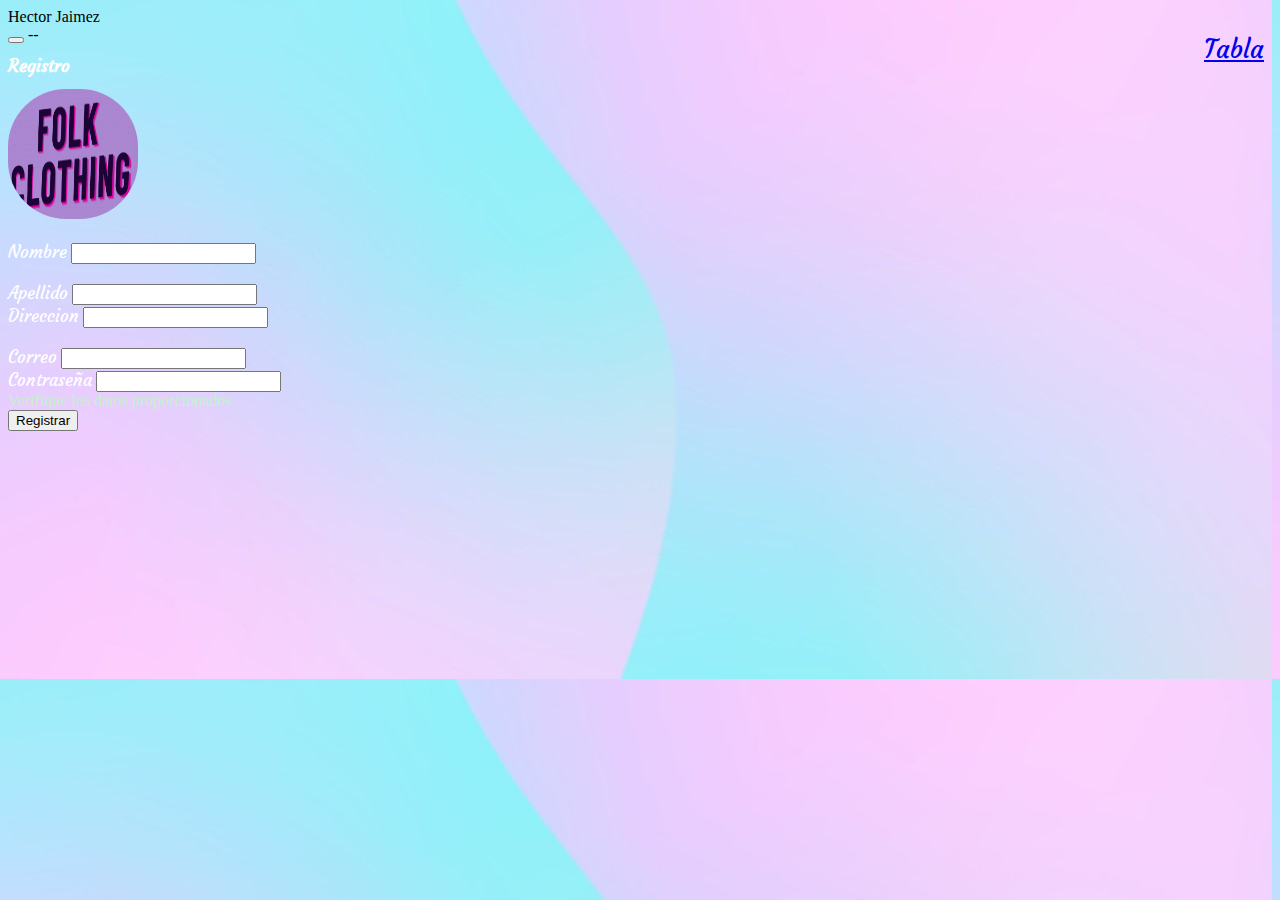
<file: base/crud-php-main/index.html>
<!DOCTYPE html>
<html lang="en">
<head>
    <meta charset="UTF-8">
    <meta name="viewport" content="width=device-width, initial-scale=1.0">
    <link href="https://cdn.jsdelivr.net/npm/bootstrap@5.0.0-beta1/dist/css/bootstrap.min.css" rel="stylesheet" integrity="sha384-giJF6kkoqNQ00vy+HMDP7azOuL0xtbfIcaT9wjKHr8RbDVddVHyTfAAsrekwKmP1" crossorigin="anonymous">
    <link rel="stylesheet" href="css/estilos.css">
    <title>Form</title>
</head>
<body>
  <div>
    <header class="enca">
      <div class="warp"></div>
<div class="logos">
  Hector Jaimez
</div>
<nav>
  <a href="mostar.php">Tabla</a>
  
</nav>
    </header>
  </div>
    
        <div class="modal-body modal-dialog">
            <div class="container col-lg-11">
                <div class="modal-content col-lg-9 bg-dark">
                    <!-----botones de cambio-->
                    <button type="button" class="btn-close bg-light" data-bs-dismiss="modal" aria-label="Close"></button>
                    <!------------hasta aqui-->--
                        <br>
                       
                <h1 class="text-center blanco">Registro</h1>
    <!-------------------formulario----------------------------------->
                <form class="text-center bg-dark" action="registro.php" method="POST">
                  
                    <img class="logo" src="IMG/logo (1).jpg" width="130px" height="130px">
                    <div class="mb-3"><br>

                      <label for="exampleInputEmail1" class="form-label blanco">Nombre</label>
                      <input type="text" class="form-control  bg-light" name="txtNombre">

                    </div>
                    <div class="mb-3"><br>

                      <label for="exampleInputEmail1" class="form-label blanco">Apellido</label>
                      <input type="text" class="form-control  bg-light" name="txtApellido">

                    </div>
                    <div class="mb-3">

                        <label for="exampleInputPassword1" class="form-label blanco">Direccion</label>
                        <input type="text" class="form-control bg-light " name="txtDireccion">
                      </div>
                      <div class="mb-3"><br>

                        <label for="exampleInputEmail1" class="form-label blanco">Correo</label>
                        <input type="text" class="form-control  bg-light" name="txtCorreo">
  
                      </div>
                      <div class="mb-3">

                        <label for="exampleInputPassword1" class="form-label blanco">Contraseña</label>
                        <input type="text" class="form-control bg-light " name="txtContraseña" >

                        <div id="emailHelp" class="verde">Verifique los datos proporcionados</div>
                      </div>
                    <button type="submit" class="btn btn-success">Registrar</button>
                  </form><br>
                  <!-----------hasta aqui form----------------------->
            </div>
            </div> 
        </div>
     
      <script src="https://cdn.jsdelivr.net/npm/bootstrap@5.0.0-beta1/dist/js/bootstrap.bundle.min.js" integrity="sha384-ygbV9kiqUc6oa4msXn9868pTtWMgiQaeYH7/t7LECLbyPA2x65Kgf80OJFdroafW" crossorigin="anonymous"></script>   
<script src="https://code.jquery.com/jquery-3.5.1.slim.min.js" integrity="sha384-DfXdz2htPH0lsSSs5nCTpuj/zy4C+OGpamoFVy38MVBnE+IbbVYUew+OrCXaRkfj" crossorigin="anonymous"></script>
<script src="https://cdn.jsdelivr.net/npm/popper.js@1.16.1/dist/umd/popper.min.js" integrity="sha384-9/reFTGAW83EW2RDu2S0VKaIzap3H66lZH81PoYlFhbGU+6BZp6G7niu735Sk7lN" crossorigin="anonymous"></script>
<script src="https://stackpath.bootstrapcdn.com/bootstrap/4.5.2/js/bootstrap.min.js" integrity="sha384-B4gt1jrGC7Jh4AgTPSdUtOBvfO8shuf57BaghqFfPlYxofvL8/KUEfYiJOMMV+rV" crossorigin="anonymous"></script>
</body>
</html>
</file>
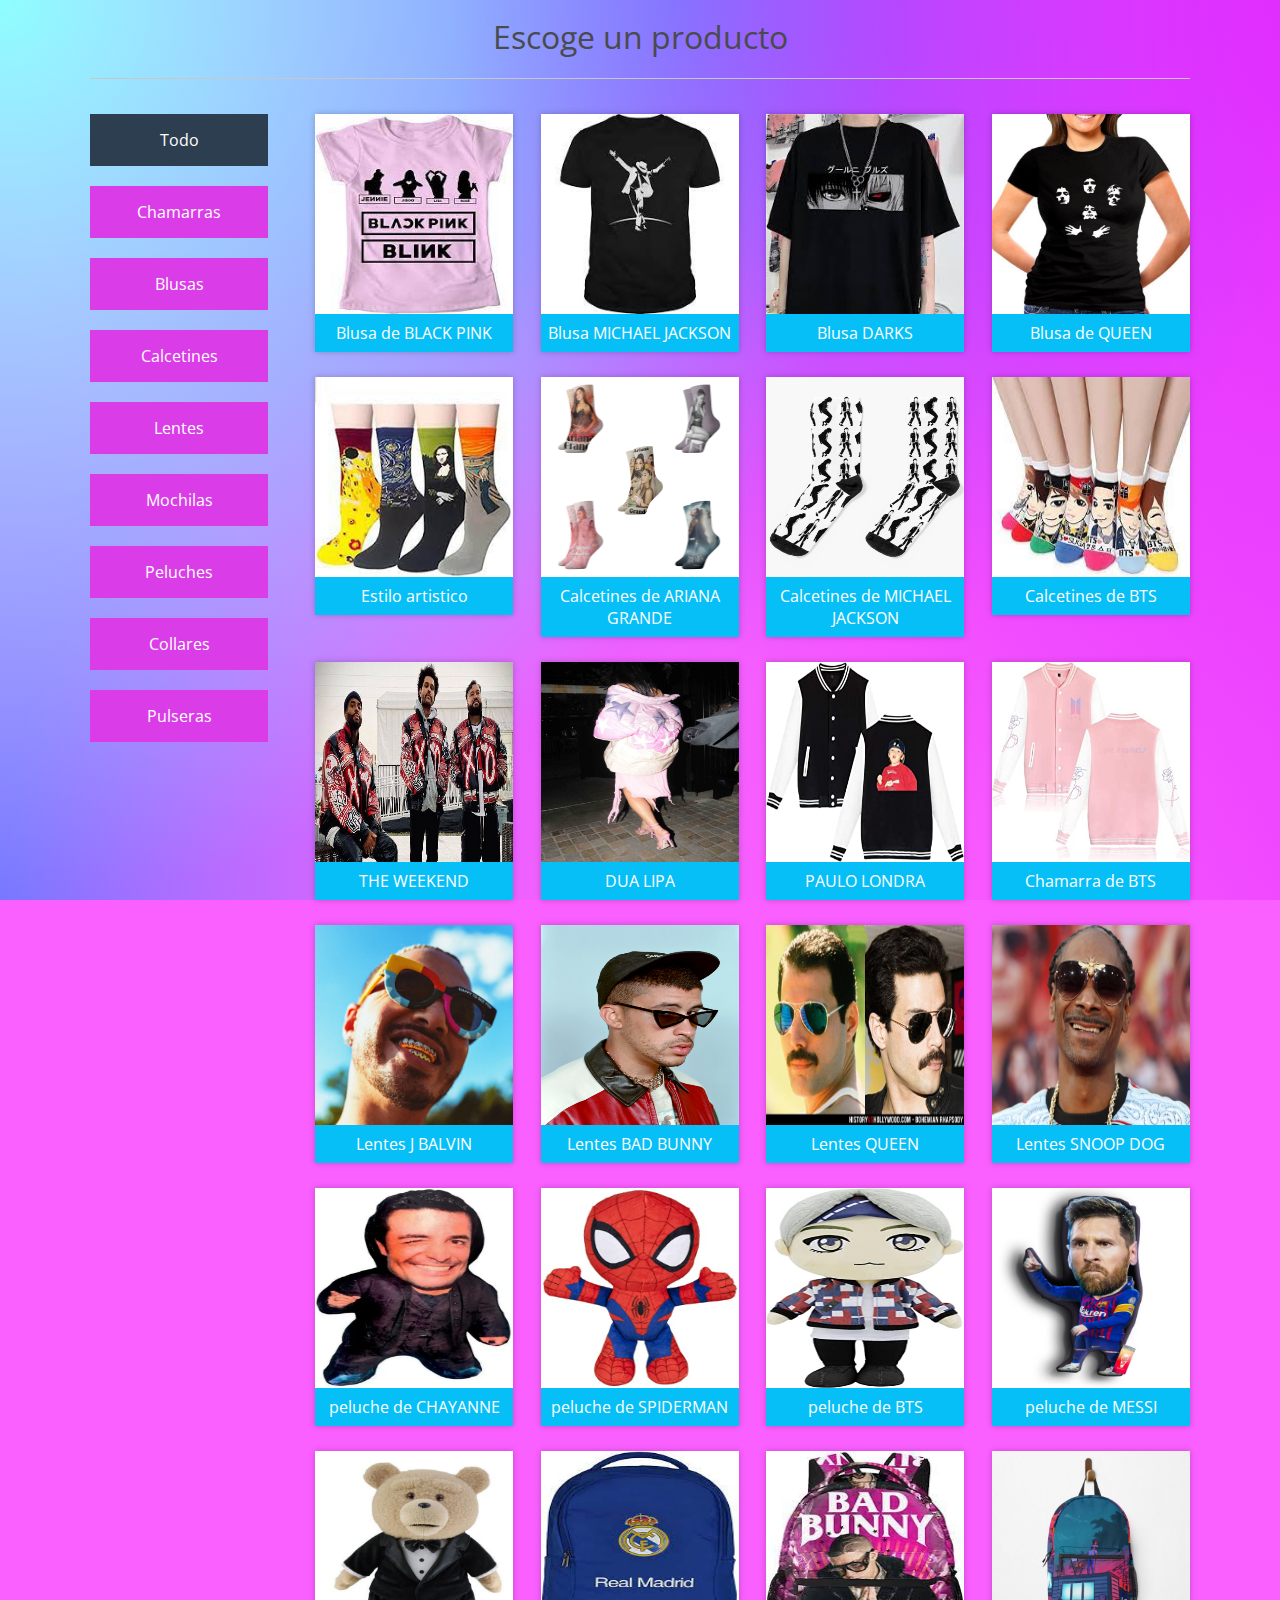
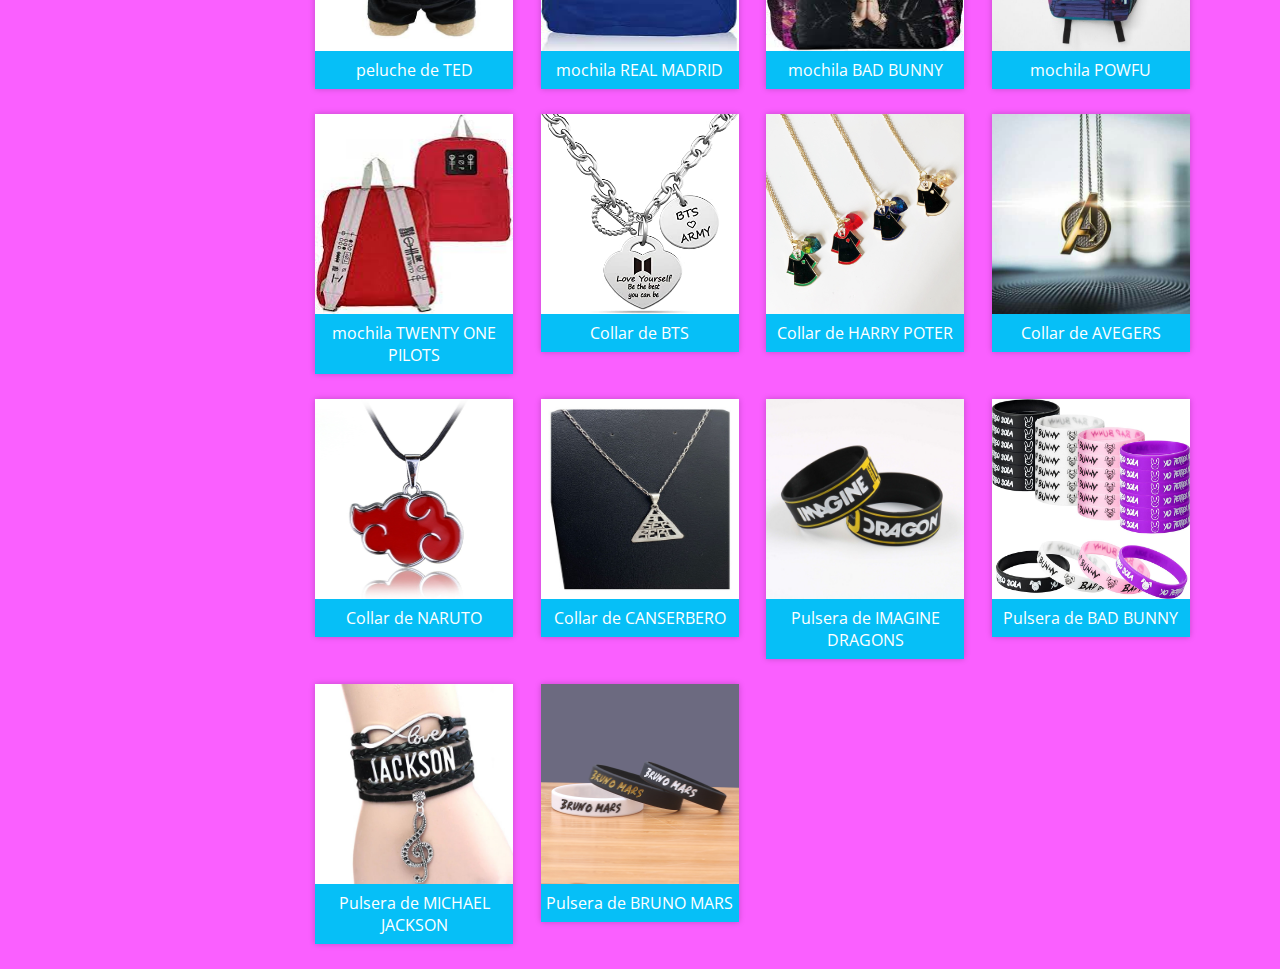
<file: FK proyecto/Filtrando elemetos/index.html>
<!DOCTYPE html>
<html lang="en">
<head>
	<meta charset="UTF-8">
	<meta name="viewport" content="width=device-width, user-scalable=no, initial-scale=1.0, maximum-scale=1.0, minimum-scale=1.0">
	<title>Filtrando elementos por categorias</title>

	<link rel="stylesheet" href="css/estilos.css">
	<link href="https://fonts.googleapis.com/css?family=Open+Sans:400,600,700" rel="stylesheet">

	<script src="js/jquery-3.2.1.js"></script>
	<script src="js/script.js"></script>
</head>
<body>
	
	<div class="wrap">
		<h1>Escoge un producto</h1>
		<div class="store-wrapper">
			<div class="category_list">
				<a href="#" class="category_item" category="all">Todo</a>
				<a href="#" class="category_item" category="ordenadores">Chamarras</a>
				<a href="#" class="category_item" category="laptops">Blusas</a>
				<a href="#" class="category_item" category="smartphones">Calcetines</a>
				<a href="#" class="category_item" category="monitores">Lentes</a>
				<a href="#" class="category_item" category="Mochilas">Mochilas</a>
				<a href="#" class="category_item" category="Peluches">Peluches</a>
				<a href="#" class="category_item" category="Collares">Collares</a>
				<a href="#" class="category_item" category="Pulseras">Pulseras</a>
			</div>
			<section class="products-list">  <!-- BLUSAAAAAAS -->
				<div class="product-item" category="laptops">
					<img src="images/blusa1.png" alt="" height="200px" width="100px">
					<a href="#">Blusa de BLACK PINK</a>
				</div>
				<div class="product-item" category="laptops">
					<img src="images/blusa2.png" alt="" height="200px" width="100px" >
					<a href="#">Blusa MICHAEL JACKSON</a>
				</div>
				<div class="product-item" category="laptops">
					<img src="images/blusa3.png" alt="" height="200px" width="100px" >
					<a href="#">Blusa DARKS</a>
				</div>
				<div class="product-item" category="laptops">
					<img src="images/blusa4.png" alt="" height="200px" width="100px" >
					<a href="#">Blusa de QUEEN</a>
				</div>


				<div class="product-item" category="smartphones"> <!-- CALCETINES -->
					<img src="images/cal1.png" alt="" height="200px" width="100px">
					<a href="#">Estilo artistico</a>
				</div>
				<div class="product-item" category="smartphones">
					<img src="images/cal2.png" alt="" height="200px" width="100px">
					<a href="#">Calcetines de ARIANA GRANDE</a>
				</div>
				<div class="product-item" category="smartphones">
					<img src="images/cal3.png" alt=""height="200px" width="100px" >
					<a href="#">Calcetines de MICHAEL JACKSON</a>
				</div>
				<div class="product-item" category="smartphones">
					<img src="images/cal4.png" alt=""height="200px" width="100px" >
					<a href="#">Calcetines de BTS</a>
				</div>
				<!-- CHAMARRAS -->

				<div class="product-item" category="ordenadores">
					<img src="images/cham1.png" alt="" height="200px" width="100px">
					<a href="#">THE WEEKEND</a>
				</div>
				<div class="product-item" category="ordenadores">
					<img src="images/cham2.png" alt="" height="200px" width="100px">
					<a href="#">DUA LIPA</a>
				</div>
				<div class="product-item" category="ordenadores">
					<img src="images/cham3.png" alt="" height="200px" width="100px">
					<a href="#">PAULO LONDRA</a>
				</div>
				<div class="product-item" category="ordenadores">
					<img src="images/cham4.png" alt="" height="200px" width="100px">
					<a href="#">Chamarra de BTS</a>
				</div>

				<!-- Lentes -->
				<div class="product-item" category="monitores">
					<img src="images/lentes1.png" alt=""height="200px" width="100px" >
					<a href="#">Lentes J BALVIN</a>
				</div>
				<div class="product-item" category="monitores">
					<img src="images/lentes2.png" alt=""height="200px" width="100px" >
					<a href="#">Lentes BAD BUNNY</a>
				</div>
				<div class="product-item" category="monitores">
					<img src="images/lentes3.png" alt="" height="200px" width="100px">
					<a href="#">Lentes QUEEN</a>
				</div>
				<div class="product-item" category="monitores">
					<img src="images/lentes4.png" alt="" height="200px" width="100px">
					<a href="#">Lentes SNOOP DOG</a>
				</div>
				<!-- PELUCHES -->

				<div class="product-item" category="Peluches">
					<img src="images/peluche.jpg" alt="" height="200px" width="100px">
					<a href="#">peluche de CHAYANNE</a>
				</div>
				<div class="product-item" category="Peluches">
					<img src="images/pel1.jpg" alt="" height="200px" width="100px">
					<a href="#">peluche de SPIDERMAN</a>
				</div>
				<div class="product-item" category="Peluches">
					<img src="images/pel2.jpg" alt="" height="200px" width="100px">
					<a href="#">peluche de BTS</a>
				</div>
				<div class="product-item" category="Peluches">
					<img src="images/pel3.jpg" alt="" height="200px" width="100px">
					<a href="#">peluche de MESSI</a>
				</div>
				<div class="product-item" category="Peluches">
					<img src="images/pel4.jpg" alt="" height="200px" width="100px">
					<a href="#">peluche de TED</a>
				</div>
				<!-- PELUCHES-->
				<div class="product-item" category="Mochilas">
					<img src="images/moc1.jpg" alt="" height="200px" width="100px">
					<a href="#">mochila REAL MADRID</a>
				</div>
				<div class="product-item" category="Mochilas">
					<img src="images/moc2.jpg" alt="" height="200px" width="100px">
					<a href="#">mochila BAD BUNNY</a>
				</div>
				<div class="product-item" category="Mochilas">
					<img src="images/mox3.jpg" alt="" height="200px" width="100px">
					<a href="#">mochila POWFU</a>
				</div>
				<div class="product-item" category="Mochilas">
					<img src="images/moc4.jpg" alt="" height="200px" width="100px">
					<a href="#">mochila TWENTY ONE PILOTS</a>
				</div>
				<!--COLLARES-->
				<div class="product-item" category="Collares">
					<img src="images/collar.jpg" alt="" height="200px" width="100px">
					<a href="#">Collar de BTS</a>
				</div>
				<div class="product-item" category="Collares">
					<img src="images/col1.jpg" alt="" height="200px" width="100px">
					<a href="#">Collar de HARRY POTER</a>
				</div>
				<div class="product-item" category="Collares">
					<img src="images/col2.jpg" alt="" height="200px" width="100px">
					<a href="#">Collar de AVEGERS</a>
				</div>
				<div class="product-item" category="Collares">
					<img src="images/col3.jpg" alt="" height="200px" width="100px">
					<a href="#">Collar de NARUTO</a>
				</div>
				<div class="product-item" category="Collares">
					<img src="images/col4.jpg" alt="" height="200px" width="100px">
					<a href="#">Collar de CANSERBERO</a>
				</div>
				<!--Pulseras-->
				<div class="product-item" category="Pulseras">
					<img src="images/pul1.jpg" alt="" height="200px" width="100px">
					<a href="#">Pulsera de IMAGINE DRAGONS</a>
				</div>
				<div class="product-item" category="Pulseras">
					<img src="images/pul2.jpg" alt="" height="200px" width="100px">
					<a href="#">Pulsera de BAD BUNNY</a>
				</div>
				<div class="product-item" category="Pulseras">
					<img src="images/pul3.jpg" alt="" height="200px" width="100px">
					<a href="#">Pulsera de MICHAEL JACKSON</a>
				</div>
				<div class="product-item" category="Pulseras">
					<img src="images/pul4.jpg" alt="" height="200px" width="100px">
					<a href="#">Pulsera de BRUNO MARS</a>
				</div>
			</section>
		</div>
	</div>

</body>
</html>
</file>
<file: base/crud-php-main/css/estilos.css>
@import url('https://fonts.googleapis.com/css2?family=Courgette&display=swap');
.logo{
border-radius: 58px;

}
.blanco{
    color: rgb(255, 255, 255);
    font-family: 'Courgette', cursive;
    font-size: 17px;
}
body{
    background-image: url(/base/crud-php-main/IMG/bg.jpg);
}
.verde{
color: rgb(194, 243, 201);
}
.enca{
    display: inline;
    
}
.barra{
    background:rgba(0, 0, 0, 0.5);
    position: relative;
    float: flex;
    margin-right: 20px;

}
.titulo{
    padding: 10px;
    margin-left: 20px;
    font-family: 'Courgette', cursive;
    color: white;
    font-size: 35px;
    position: absolute;
}
nav, .as{
    color: white;
    text-decoration: none;
    float:right;
    padding: 8px;
    font-family: 'Courgette', cursive;
    font-size: 25px;

}
.amarillo{
    color: yellow;
}
@media(min-width:360px){
    .titulo{
    padding: 2px;
    margin-left: 10px;
    font-family: 'Courgette', cursive;
    color: white;
    font-size: 35px;
    position: absolute;
    }
}
</file>
<file: FK proyecto/Filtrando elemetos/css/estilos.css>
*{
	margin: 0;
	padding: 0;
	box-sizing: border-box;
}

body{
	background-color: #FA5FFF;
background-image: url("data:image/svg+xml,%3Csvg xmlns='http://www.w3.org/2000/svg' width='100%25' height='100%25' viewBox='0 0 1200 800'%3E%3Cdefs%3E%3CradialGradient id='a' cx='0' cy='800' r='800' gradientUnits='userSpaceOnUse'%3E%3Cstop offset='0' stop-color='%237778ff'/%3E%3Cstop offset='1' stop-color='%237778ff' stop-opacity='0'/%3E%3C/radialGradient%3E%3CradialGradient id='b' cx='1200' cy='800' r='800' gradientUnits='userSpaceOnUse'%3E%3Cstop offset='0' stop-color='%23ee44ff'/%3E%3Cstop offset='1' stop-color='%23ee44ff' stop-opacity='0'/%3E%3C/radialGradient%3E%3CradialGradient id='c' cx='600' cy='0' r='600' gradientUnits='userSpaceOnUse'%3E%3Cstop offset='0' stop-color='%235c67ff'/%3E%3Cstop offset='1' stop-color='%235c67ff' stop-opacity='0'/%3E%3C/radialGradient%3E%3CradialGradient id='d' cx='600' cy='800' r='600' gradientUnits='userSpaceOnUse'%3E%3Cstop offset='0' stop-color='%23FA5FFF'/%3E%3Cstop offset='1' stop-color='%23FA5FFF' stop-opacity='0'/%3E%3C/radialGradient%3E%3CradialGradient id='e' cx='0' cy='0' r='800' gradientUnits='userSpaceOnUse'%3E%3Cstop offset='0' stop-color='%238EFEFF'/%3E%3Cstop offset='1' stop-color='%238EFEFF' stop-opacity='0'/%3E%3C/radialGradient%3E%3CradialGradient id='f' cx='1200' cy='0' r='800' gradientUnits='userSpaceOnUse'%3E%3Cstop offset='0' stop-color='%23DF29FF'/%3E%3Cstop offset='1' stop-color='%23DF29FF' stop-opacity='0'/%3E%3C/radialGradient%3E%3C/defs%3E%3Crect fill='url(%23a)' width='1200' height='800'/%3E%3Crect fill='url(%23b)' width='1200' height='800'/%3E%3Crect fill='url(%23c)' width='1200' height='800'/%3E%3Crect fill='url(%23d)' width='1200' height='800'/%3E%3Crect fill='url(%23e)' width='1200' height='800'/%3E%3Crect fill='url(%23f)' width='1200' height='800'/%3E%3C/svg%3E");
background-attachment: fixed;
background-size: cover;
	font-family: 'Open Sans', sans-serif;
}

.wrap{
	max-width: 1100px;
	width: 90%;
	margin: auto;
}

.wrap > h1{
	color: #494B4D;
	font-weight: 400;
	display: flex;
	flex-direction: column;
	text-align: center;
	margin: 15px 0px;
}

.wrap > h1:after{
	content: '';
	width: 100%;
	height: 1px;
	background: #C7C7C7;
	margin: 20px 0;
}

.store-wrapper{
	display: flex;
	flex-wrap: wrap;
}

.category_list{
	display: flex;
	flex-direction: column;
	width: 18%;
}

.category_list .category_item{
	display: block;
	width: 90%;
	padding: 15px 0;
	margin-bottom: 20px;
	background: #da3de8;

	text-align: center;
	text-decoration: none;
	color: #fff;
}

.category_list .ct_item-active{
	background: #2D3E50;
}

/* PRODUCTOS ============*/

.products-list{
	width: 82%;
	display: flex;
	flex-wrap: wrap;
}


.products-list .product-item{
	width: 22%;
	margin-left: 3%;
	margin-bottom: 25px;
	box-shadow: 0px 0px 6px 0px rgba(0,0,0,0.22);

	display: flex;
	flex-direction: column;
	align-items: center;
	align-self: flex-start;

	transition: all .4s;
}

.products-list .product-item img{
	width: 100%;
}

.products-list .product-item a{
	display: block;
	width: 100%;
	padding: 8px 0;
	background: #06bff7;

	color: #fff;
	text-align: center;
	text-decoration: none;
}

/* RESPONSIVE */

@media screen and (max-width: 1100px){
	.products-list .product-item{
		width: 30.3%;
	}
}

@media screen and (max-width: 900px){
	.category_list,
	.products-list{
		width: 100%;
	}

	.category_list{
		flex-direction: row;
		justify-content: space-between;
	}

	.category_list .category_item{
		align-self: flex-start;
		width: 15%;
		font-size: 14px;
	}

	.products-list .product-item{
		margin-left: 4.5%;
	}

	.products-list .product-item:nth-child(3n+1){
		margin-left: 0px;
	}
}

@media screen and (max-width: 700px){
	.category_list{
		flex-direction: column;
	}
	.category_list .category_item{
		width: 100%;
		margin-bottom: 10px;
	}
}

@media screen and (max-width: 600px){

	.products-list .product-item{
		width: 47.5%;
	}

	.products-list .product-item:nth-child(3n+1){
		margin-left: 4.5%;
	}

	.products-list .product-item:nth-child(2n+1){
		margin-left: 0px;
	}

}

@media screen and (max-width: 350px){
	.products-list .product_item{
		width: 100%;
		margin-left: 0px;
	}
}
</file>
